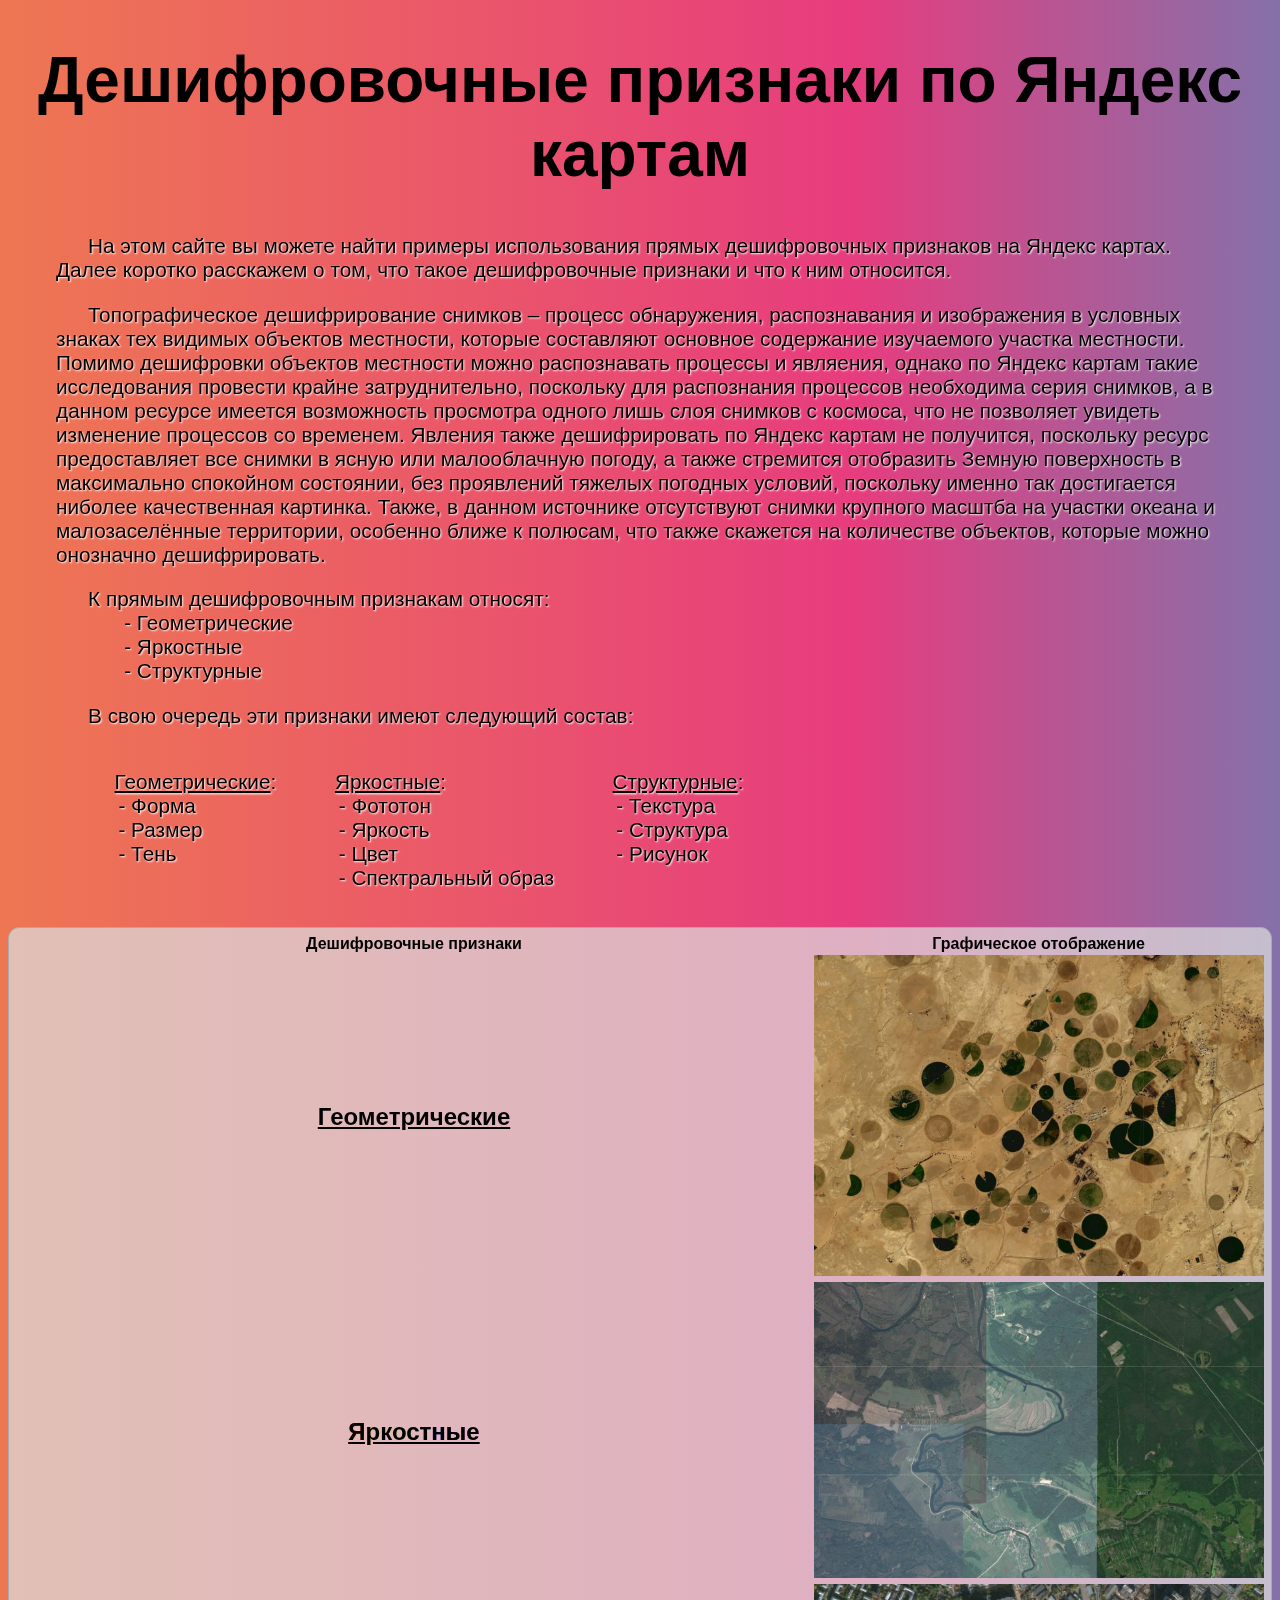
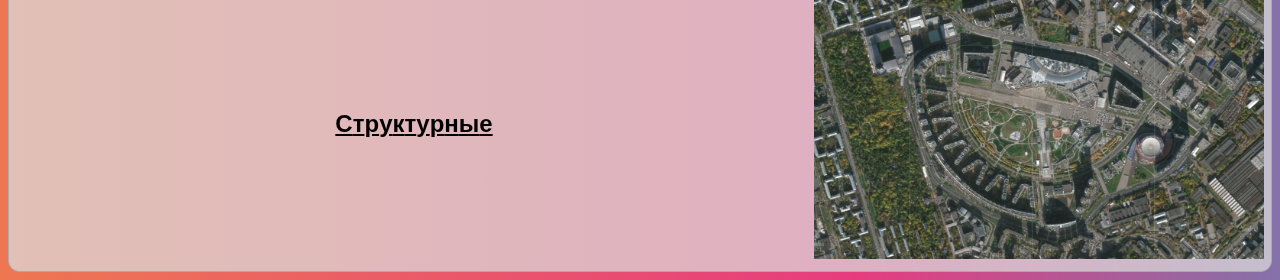
<file: index.html>
<!DOCTYPE html>
<html lang="en">
<head>
  <meta charset="UTF-8">
  <meta name="viewport" content="width=device-width, initial-scale=1.0">
  <link rel="stylesheet" href="main-page.css">
  <title>Дешифровочные признаки</title>
  <script src="./scripts/main.js"></script>
</head>
<body>
  <div class="header">
    <h1 class="title">Дешифровочные признаки по Яндекс картам</h1> 
    <div class="header_text">
      <p>На этом сайте вы можете найти примеры использования прямых дешифровочных признаков на Яндекс картах. Далее коротко расскажем о том, что такое дешифровочные признаки и что к ним относится.</p>
      <p>Топографическое дешифрирование снимков – процесс обнаружения, распознавания и изображения в условных знаках тех видимых объектов местности, которые составляют основное содержание изучаемого участка местности. Помимо дешифровки объектов местности можно распознавать процессы и являения, однако по Яндекс картам такие исследования провести крайне затруднительно, поскольку для распознания процессов необходима серия снимков, а в данном ресурсе имеется возможность просмотра одного лишь слоя снимков с космоса, что не позволяет увидеть изменение процессов со временем. Явления также дешифрировать по Яндекс картам не получится, поскольку ресурс предоставляет все снимки в ясную или малооблачную погоду, а также стремится отобразить Земную поверхность в максимально спокойном состоянии, без проявлений тяжелых погодных условий, поскольку именно так достигается ниболее качественная картинка. Также, в данном источнике отсутствуют снимки крупного масштба на участки океана и малозаселённые территории, особенно ближе к полюсам, что также скажется на количестве объектов, которые можно онозначно дешифрировать.</p>
      <p>К прямым дешифровочным признакам относят: <br> 
        &emsp;&emsp;&emsp; - Геометрические<br>
        &emsp;&emsp;&emsp; - Яркостные<br>
        &emsp;&emsp;&emsp; - Структурные
      </p>
      <p>В свою очередь эти признаки имеют следующий состав:</p>
      <div class="sign"><nobr>

        <p>&emsp;
          <a href="html/geometric-factor.html" target="_self"
          class="sign_link geometric_link">Геометрические</a>:<br> 
          <nobr>&emsp;&emsp;&emsp;- Форма<br></nobr>
          <nobr>&emsp;&emsp;&emsp;- Размер<br></nobr>
          <nobr>&emsp;&emsp;&emsp;- Тень</nobr>
        </p>

        <p>&emsp;
          <a href="html/brightness-factor.html" target="_self"
          class="sign_link brightness_link">Яркостные</a>:<br> 
          <nobr>&emsp;&emsp;&emsp;- Фототон<br></nobr>
          <nobr>&emsp;&emsp;&emsp;- Яркость<br></nobr>
          <nobr>&emsp;&emsp;&emsp;- Цвет<br></nobr>
          <nobr>&emsp;&emsp;&emsp;- Спектральный образ</nobr>
        </p>

        <p><nobr>&emsp;
          <a href="html/structural-factor.html" target="_self"
          class="sign_link brightness_link">Структурные</a>:<br> 
          <nobr>&emsp;&emsp;&emsp;- Текстура<br></nobr>
          <nobr>&emsp;&emsp;&emsp;- Структура<br></nobr>
          <nobr>&emsp;&emsp;&emsp;- Рисунок</nobr></nobr>
        </p>
        </nobr>
      </div> 
    </div> 
  </div>
  
  
  <div class="background"> 
    <div class="table_border">
      <table class="exchange_table">
        <thead></thead>
        <th>Дешифровочные признаки</th>
        <th>Графическое отображение</th> 
        <tbody class="table_content"> 


          <tr class="row"> 
            <td class="geometric_cell"> 
              <a href="html/geometric-factor.html" target="_self"
              class="table_link geometric_factor_link">Геометрические</a>
            </td>
            <td>
              <img src="img/Geometric_main.PNG" alt="" class="main_image"> 
            </td>
          </tr>


          <tr class="row">
            <td class="brightness_cell">
              <a href="html/brightness-factor.html" target="_self"
              class="table_link brightness_factor_link">Яркостные</a>
            </td>
            <td> 
              <img src="img/Brightness_main.PNG" alt="" class="main_image"> 
            </td> 
          </tr>


          <tr class="row">
            <td class="structural_cell">
              <a href="html/structural-factor.html" target="_self"
              class="table_link structural_factor_link">
              <span>С</span><span>т</span><span>р</span><span>у</span><span>к</span><span>т</span><span>у</span><span>р</span><span>н</span><span>ы</span><span>е</span>
              </a>
            </td>
            <td> 
              <img src="img/Structural_AVIAPARK.PNG" alt="" class="main_image"> 
            </td> 
          </tr>
        </tbody>
      </table>
    </div>
  </div>

</body>
</html>
</file>
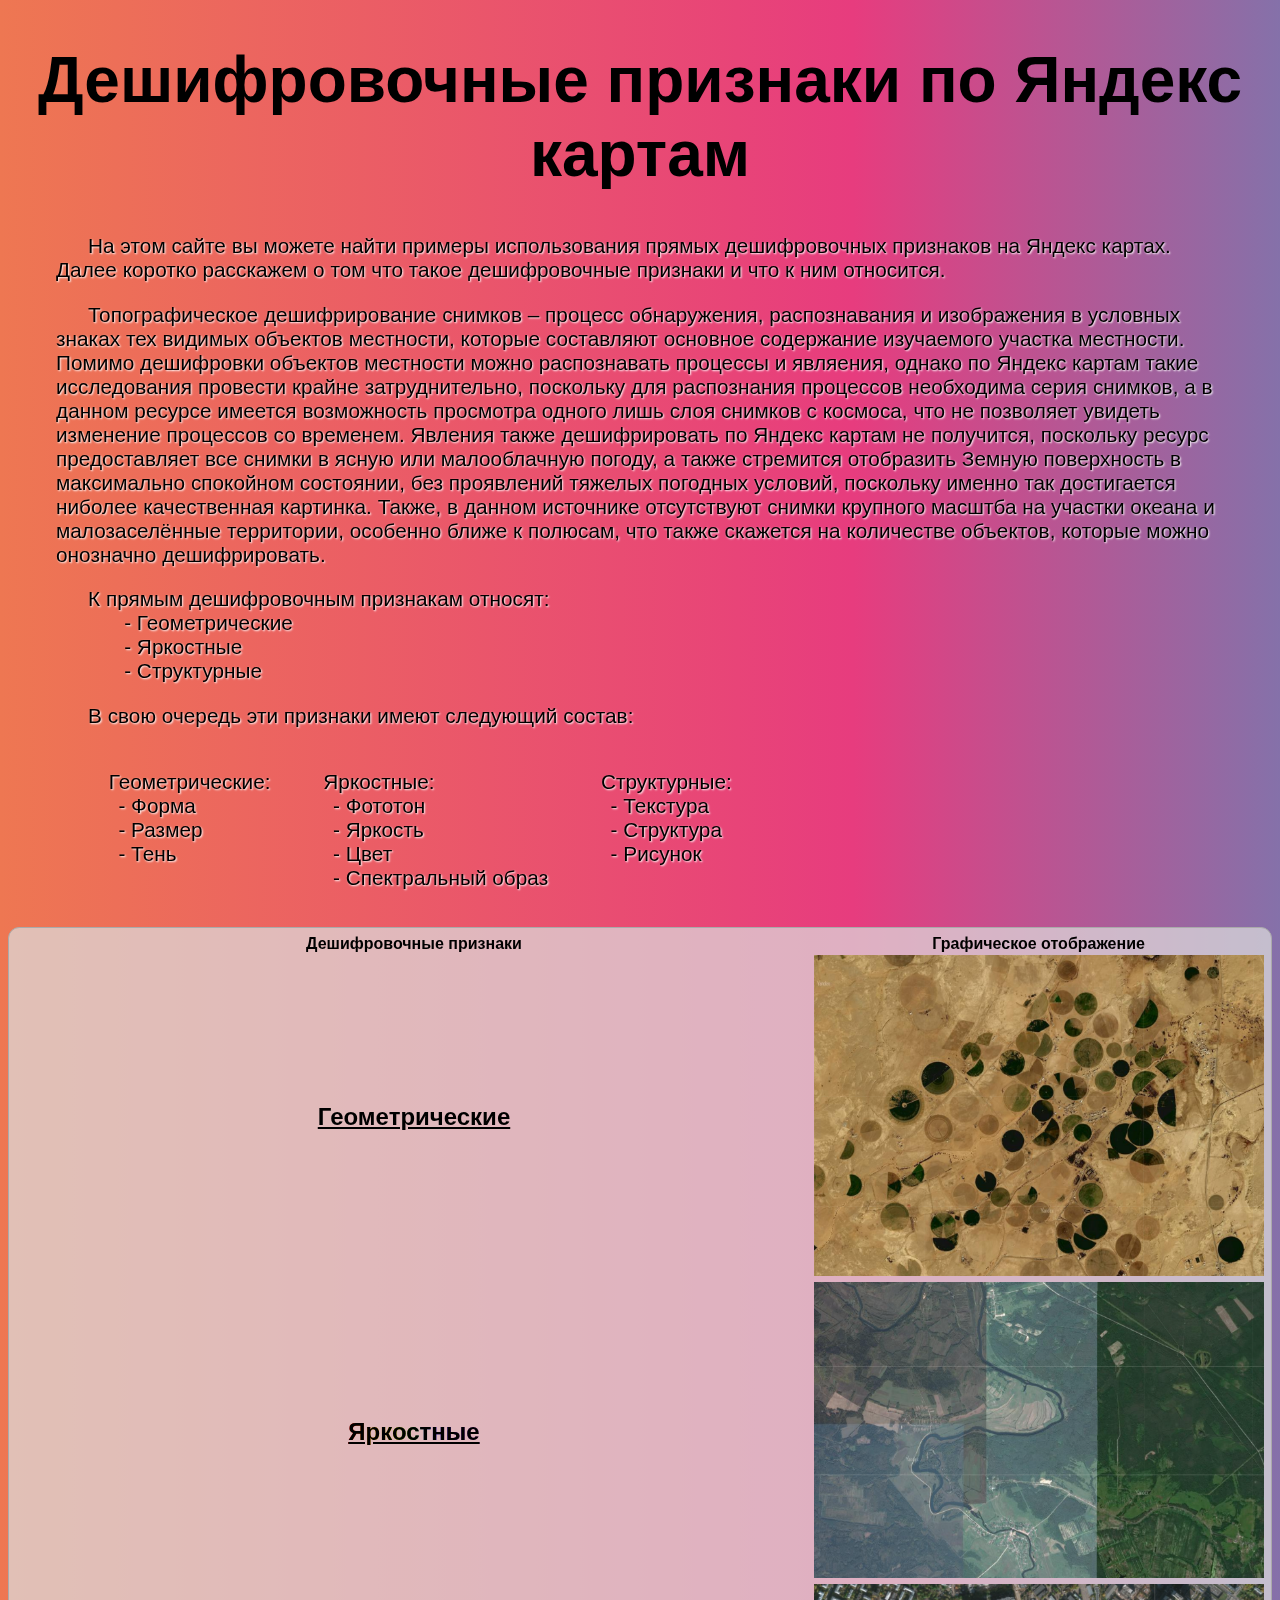
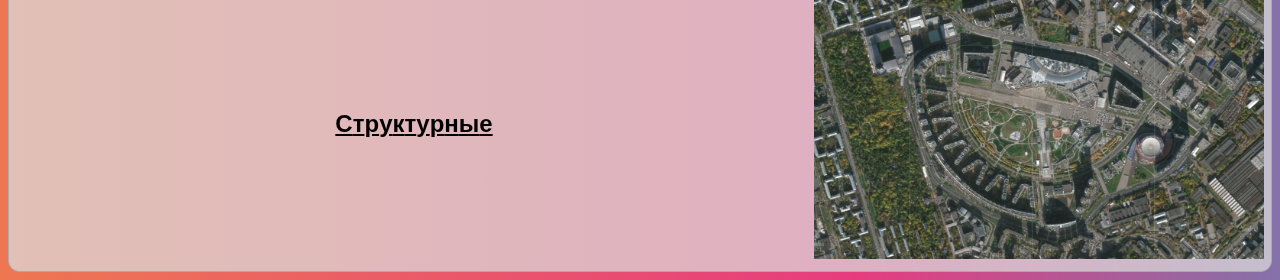
<file: main-page.html>
<!DOCTYPE html>
<html lang="en">
<head>
  <meta charset="UTF-8">
  <meta name="viewport" content="width=device-width, initial-scale=1.0">
  <link rel="stylesheet" href="/main-page.css">
  <title>Дешифровочные признаки</title>
</head>
<script src="/main.js"></script>
<body>
  

  <div class="header">
    <h1 class="title">Дешифровочные признаки по Яндекс картам</h1> 
    <div class="header_text">
      <p>На этом сайте вы можете найти примеры использования прямых дешифровочных признаков на Яндекс картах. Далее коротко расскажем о том что такое дешифровочные признаки и что к ним относится.</p>
      <p>Топографическое дешифрирование снимков – процесс обнаружения, распознавания и изображения в условных знаках тех видимых объектов местности, которые составляют основное содержание изучаемого участка местности. Помимо дешифровки объектов местности можно распознавать процессы и являения, однако по Яндекс картам такие исследования провести крайне затруднительно, поскольку для распознания процессов необходима серия снимков, а в данном ресурсе имеется возможность просмотра одного лишь слоя снимков с космоса, что не позволяет увидеть изменение процессов со временем. Явления также дешифрировать по Яндекс картам не получится, поскольку ресурс предоставляет все снимки в ясную или малооблачную погоду, а также стремится отобразить Земную поверхность в максимально спокойном состоянии, без проявлений тяжелых погодных условий, поскольку именно так достигается ниболее качественная картинка. Также, в данном источнике отсутствуют снимки крупного масштба на участки океана и малозаселённые территории, особенно ближе к полюсам, что также скажется на количестве объектов, которые можно онозначно дешифрировать.</p>
      <p>К прямым дешифровочным признакам относят: <br> 
        &emsp;&emsp;&emsp; - Геометрические<br>
        &emsp;&emsp;&emsp; - Яркостные<br>
        &emsp;&emsp;&emsp; - Структурные
      </p>
      <p>В свою очередь эти признаки имеют следующий состав:</p>
      <div class="sign"><nobr>

        <p>&emsp;Геометрические:<br>
          <nobr>&emsp;&emsp;&emsp;- Форма<br></nobr>
          <nobr>&emsp;&emsp;&emsp;- Размер<br></nobr>
          <nobr>&emsp;&emsp;&emsp;- Тень</nobr>
        </p>

        <p>&emsp;Яркостные:<br>
          <nobr>&emsp;&emsp;&emsp;- Фототон<br></nobr>
          <nobr>&emsp;&emsp;&emsp;- Яркость<br></nobr>
          <nobr>&emsp;&emsp;&emsp;- Цвет<br></nobr>
          <nobr>&emsp;&emsp;&emsp;- Спектральный образ</nobr>
        </p>

        <p><nobr>&emsp;Структурные:<br>
          <nobr>&emsp;&emsp;&emsp;- Текстура<br></nobr>
          <nobr>&emsp;&emsp;&emsp;- Структура<br></nobr>
          <nobr>&emsp;&emsp;&emsp;- Рисунок</nobr></nobr>
        </p>
        </nobr>
      </div> 
    </div> 
  </div>
  
  
  <div class="background"> 
    <div class="table_border">
      <table class="exchange_table">
        <thead></thead>
        <th>Дешифровочные признаки</th>
        <th>Графическое отображение</th> 
        <tbody class="table_content"> 


          <tr class="row"> 
            <td class="geometric_cell"> 
              <a href="/html/geometric-factor.html" target="_self"
              class="table_link geometric_factor_link">Геометрические</a>
            </td>
            <td>
              <img src="/img/Geometric_main.PNG" alt="" class="main_image"> 
            </td>
          </tr>


          <tr class="row">
            <td class="brightness_cell">
              <a href="/html/brightness-factor.html" target="_self"
              class="table_link brightness_factor_link">Яркостные</a>
            </td>
            <td> 
              <img src="/img/Brightness_main.PNG" alt="" class="main_image"> 
            </td> 
          </tr>

          <tr class="row">
            <td class="structural_cell">
              <a href="/html/structural-factor.html" target="_self"
              class="table_link structural_factor_link">
              <span>С</span><span>т</span><span>р</span><span>у</span><span>к</span><span>т</span><span>у</span><span>р</span><span>н</span><span>ы</span><span>е</span>
              </a>
            </td>
            <td> 
              <img src="/img/Structural_AVIAPARK.PNG" alt="" class="main_image"> 
            </td> 
          </tr>
        </tbody>
      </table>
    </div>
  </div>

</body>
</html>
</file>
<file: main-page.css>
@keyframes gradient {
    6% {
        background-position: 0% 50%;
    }
    50% {
        background-position: 100% 50%;
    }
    100% {
        background-position: 0% 50%;
    }
}

:root {
    font: 400 1em Ubuntn, sans-serif;
}

body {
    min-width: 1026px;
    background: linear-gradient(90deg, #ee7752, #e73c7e, #23a6d5, #23d5ab, #23a6d5, #e73c7e, #ee7752); 
    background-size: 400% 400%; 
    animation: gradient 10s ease infinite; 
    transform: translate3d(0, 0, 0);
}

.title {
    text-align: center;

    font-size: 4rem;
}

.header_text {
    margin-bottom: 1rem; 
    margin-left: 3rem; 
    margin-right: 3rem;

    font-size: 1.3rem;

    text-indent: 2rem;

    text-shadow: 1px 1px 2px  white;
}

.sign {
    display: flex;
}

.sign_link {
    color: black;
}

.table_border {
    background-color: #dcdcdcb8; 
    border: solid #AAA 1px;
    padding: 0.4em;
    border-radius: 0.7em;
    border-spacing: 0;
    min-width: 1026px;

    margin: auto;
}

.exchange_table {
    align-items: center;
    border-collapse: collapse;

    width: 100%;
}

.table_content {
    align-items: center;
}

.row {
    text-align: center;
    align-content: center;
    align-self: center;
}

.table_link {
    font-weight: 700;
    font-size: 1.5rem;

    color: black;
    /* text-decoration: none; */
    /* text-underline-offset: 1px; */

    display: inline-block;
    transition: 1s;
    text-align: center;
}

.main_image {
    max-width: 450px;

    transition: all 1s;
}

.geometric_factor_link {
    transition: 1s ease-in-out .5s;
}

.geometric_factor_link:hover {
    transform: scale(1.3);

    -webkit-text-shadow: 2px 2px 2px black;
    -moz-text-shadow: 2px 2px 2px black;
    text-shadow: 2px 2px 2px black;

    rotate: 30deg;
}

.brightness_cell {


    height: 100%;
    width: 100%;
    background: radial-gradient(circle, #ffff00, #ffff004c, transparent, transparent) no-repeat;
    
    background-size: 0 0;
    background-position: 50% 50%;

    transition: all 2.5s ease;  

    /* background-image: linear-gradient(to left, violet, indigo, blue, green, yellow, orange, red); 
    color: transparent; 
    background-clip: text; 
    -webkit-background-clip: text; */
}

.brightness_factor_link {
    color: black;
    background-clip: text;
    -webkit-background-clip: text;
    background-image: linear-gradient(to left, violet, indigo, blue, green, yellow, orange, red);
    background-color: transparent;

    transition: all 2.5s ease;
}

.brightness_factor_link:hover {
    background-image: linear-gradient(to left, violet, indigo, blue, green, yellow, orange, red);

    color: transparent;
}

/* .brightness_factor_link:hover ~ .brightness_cell {
    background: radial-gradient(circle, #ffff00, #ffff004c, transparent, transparent) no-repeat;

    background-size: 25% 100%;
    background-position: center;
} */

.brightness_gradient {
    width: 100%;
    height: 100%;
    background: radial-gradient(circle, #ffff00, #ffff004c, transparent, transparent) no-repeat;
    background-size: 25% 100%;
    background-position: 50% 50%;
    transition: all 2.5s ease;
}





.structural_factor_link {
    display: inline-block;
    position: relative;
}

.structural_factor_link span {
    text-decoration: underline;
    position: relative;
    display: inline-block;
    transition: all 1.5s ease-in-out;
}

.structural_factor_link:hover span {
    text-decoration: underline transparent;
}

.structural_factor_link:hover span:nth-child(1) {
    transform: translateX(-25px) translateY(-5px);
}

.structural_factor_link:hover span:nth-child(2) {
    transform: translateX(-20px) translateY(10px);
}

.structural_factor_link:hover span:nth-child(3) {
    transform: translateX(-15px) translateY(-15px);
}

.structural_factor_link:hover span:nth-child(4) {
    transform: translateX(-10px) translateY(20px);
}

.structural_factor_link:hover span:nth-child(5) {
    transform: translateX(-5px) translateY(-25px);
}

.structural_factor_link:hover span:nth-child(6) {
    transform: translateX(0px) translateY(30px);
}

.structural_factor_link:hover span:nth-child(7) {
    transform: translateX(5px) translateY(-25px);
}

.structural_factor_link:hover span:nth-child(8) {
    transform: translateX(10px) translateY(20px);
}

.structural_factor_link:hover span:nth-child(9) {
    transform: translateX(15px) translateY(-15px);
}

.structural_factor_link:hover span:nth-child(10) {
    transform: translateX(20px) translateY(10px);
}

.structural_factor_link:hover span:nth-child(11) {
    transform: translateX(25px) translateY(-5px);
}
</file>
